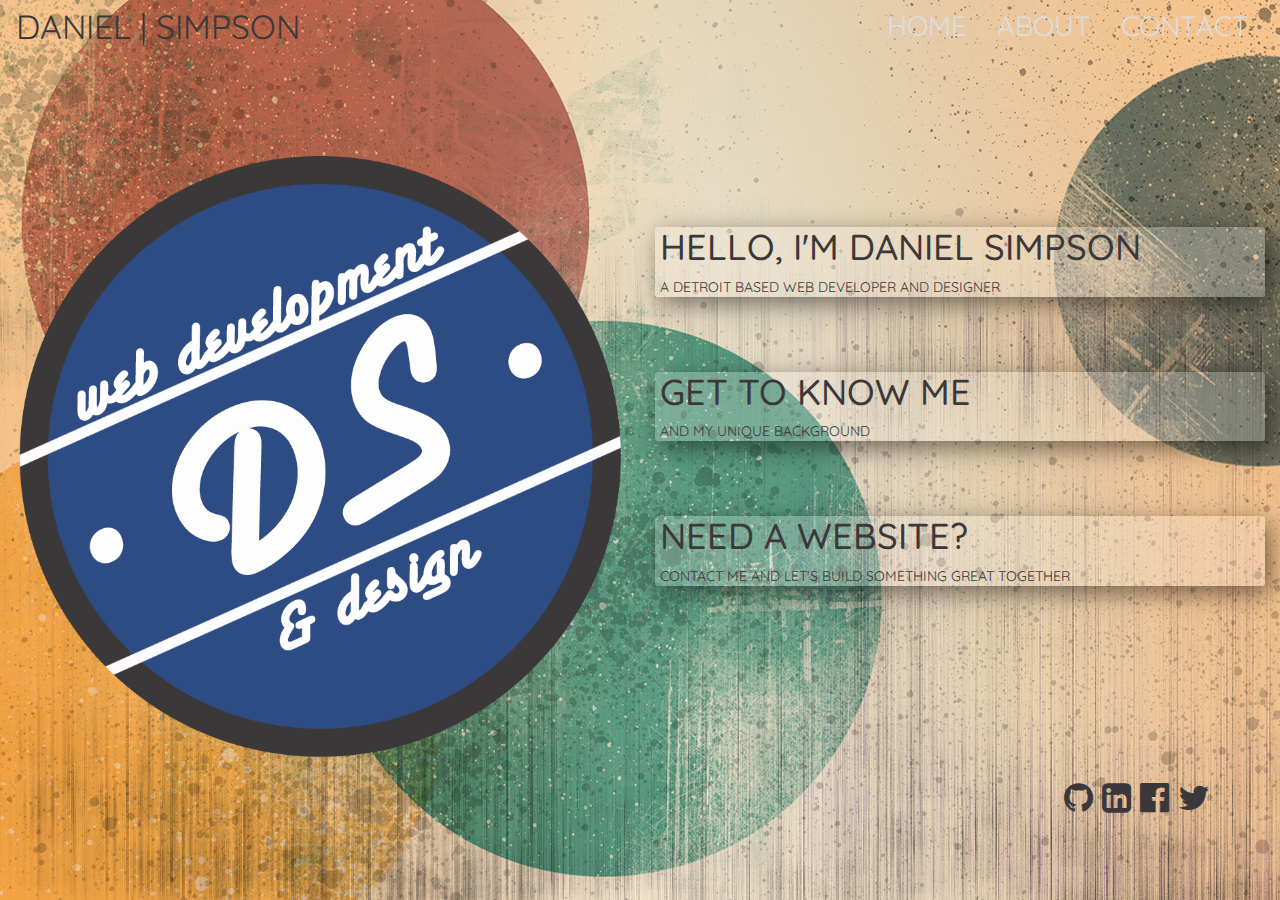
<file: index.html>
<!DOCTYPE html>
<html>
  <head>
    <meta charset="utf-8">
    <meta name="viewport" content="width=device-width, initial-scale=1">
    <meta name="author" content="Daniel Simpson">
    <meta name="keywords" content="Web Developer, Web Development, Web Design, Web Designer, HTML, CSS, SASS, JavaScript, jQuery, Foundation, Bootstrap Node.js, Express, Photoshop">
    <meta name="description" content="Front End Web Developer and Web Designer">
    <title>Danny Simpson</title>

    <link rel="stylesheet"  type="text/css" href="bootstrap/css/bootstrap.min.css">
    <link href="https://fonts.googleapis.com/css?family=Lato" rel="stylesheet">
    <link href="https://fonts.googleapis.com/css?family=Quicksand:300,400,500,700" rel="stylesheet">
    <link rel="stylesheet" href="fa/css/font-awesome.min.css">
    <link rel="stylesheet" type="text/css" href="styles/app.css">
  </head>
  <body>
    <nav class="navbar navbar-default">
      <div class="container-fluid">
        <!-- Brand and toggle get grouped for better mobile display -->
        <div class="navbar-header">
          <button type="button" class="navbar-toggle collapsed" data-toggle="collapse" data-target="#bs-example-navbar-collapse-1" aria-expanded="false">
            <span class="sr-only">Toggle navigation</span>
            <span class="icon-bar"></span>
            <span class="icon-bar"></span>
            <span class="icon-bar"></span>
          </button>
          <a class="navbar-brand" href="home.html">Daniel | Simpson</a>
        </div>

        <!-- Collect the nav links, forms, and other content for toggling -->
        <div class="collapse navbar-collapse" id="bs-example-navbar-collapse-1">
          <ul class="nav navbar-nav navbar-right">
            <li><a id="navLink1" href="home.html">home</a></li>
            <li><a id="navLink2" href="about.html">about</a></li>
            <li><a id="navLink3" href="contact.html">contact</a></li>
          </ul>
        </div><!-- /.navbar-collapse -->
      </div><!-- /.container-fluid -->
    </nav>

    <main class="container-fluid" role="main">
      <div class="row">
        <div class="col-md-6 col-lg-6">
          <div class="thumbnail">
            <img class="img-responsive" src="images/DS-circle-logo.png" alt="circleLogo">
          </div>
        </div>
        <div class="col-md-6 col-lg-6">
          <div class="intro">
            <a id="mainLink1" href="home.html">
              <h1>Hello, I'm Daniel Simpson</h1>
              <p>a detroit based web developer and designer</p>
            </a>
          </div>
          <div class="intro">
            <a id="mainLink2" href="about.html">
              <h1>get to know me</h1>
              <p>and my unique background</p>
            </a>
          </div>
          <div class="intro">
            <a id="mainLink3" href="contact.html">
              <h1>Need a website?</h1>
              <p>contact me and let's build something great together</p>
            </a>
          </div>
        </div>
      </div>
    </main>
    <footer class="container footer">
      <div class="row text-right">
        <div class="col-lg-12">
          <div class="icons">
            <a href="https://github.com/DanielSimpson2814"><i class="fa fa-github" aria-hidden="true"></i></a>
            <a href="https://www.linkedin.com/in/daniel-simpson-489268105/"><i class="fa fa-linkedin-square" aria-hidden="true"></i></a>
            <a href="https://www.facebook.com/danny.simpson2"><i class="fa fa-facebook-official" aria-hidden="true"></i></a>
            <a href="https://twitter.com/Simpson_Danny"><i class="fa fa-twitter" aria-hidden="true"></i></a>
          </div>
        </div>
      </div>
    </footer>


    <script type="text/javascript" src="bootstrap/js/jquery.min.js"></script>
    <script type="text/javascript" src="bootstrap/js/bootstrap.min.js"></script>
    <script type="text/javascript" src="js/app.js"></script>
  </body>
</html>
</file>
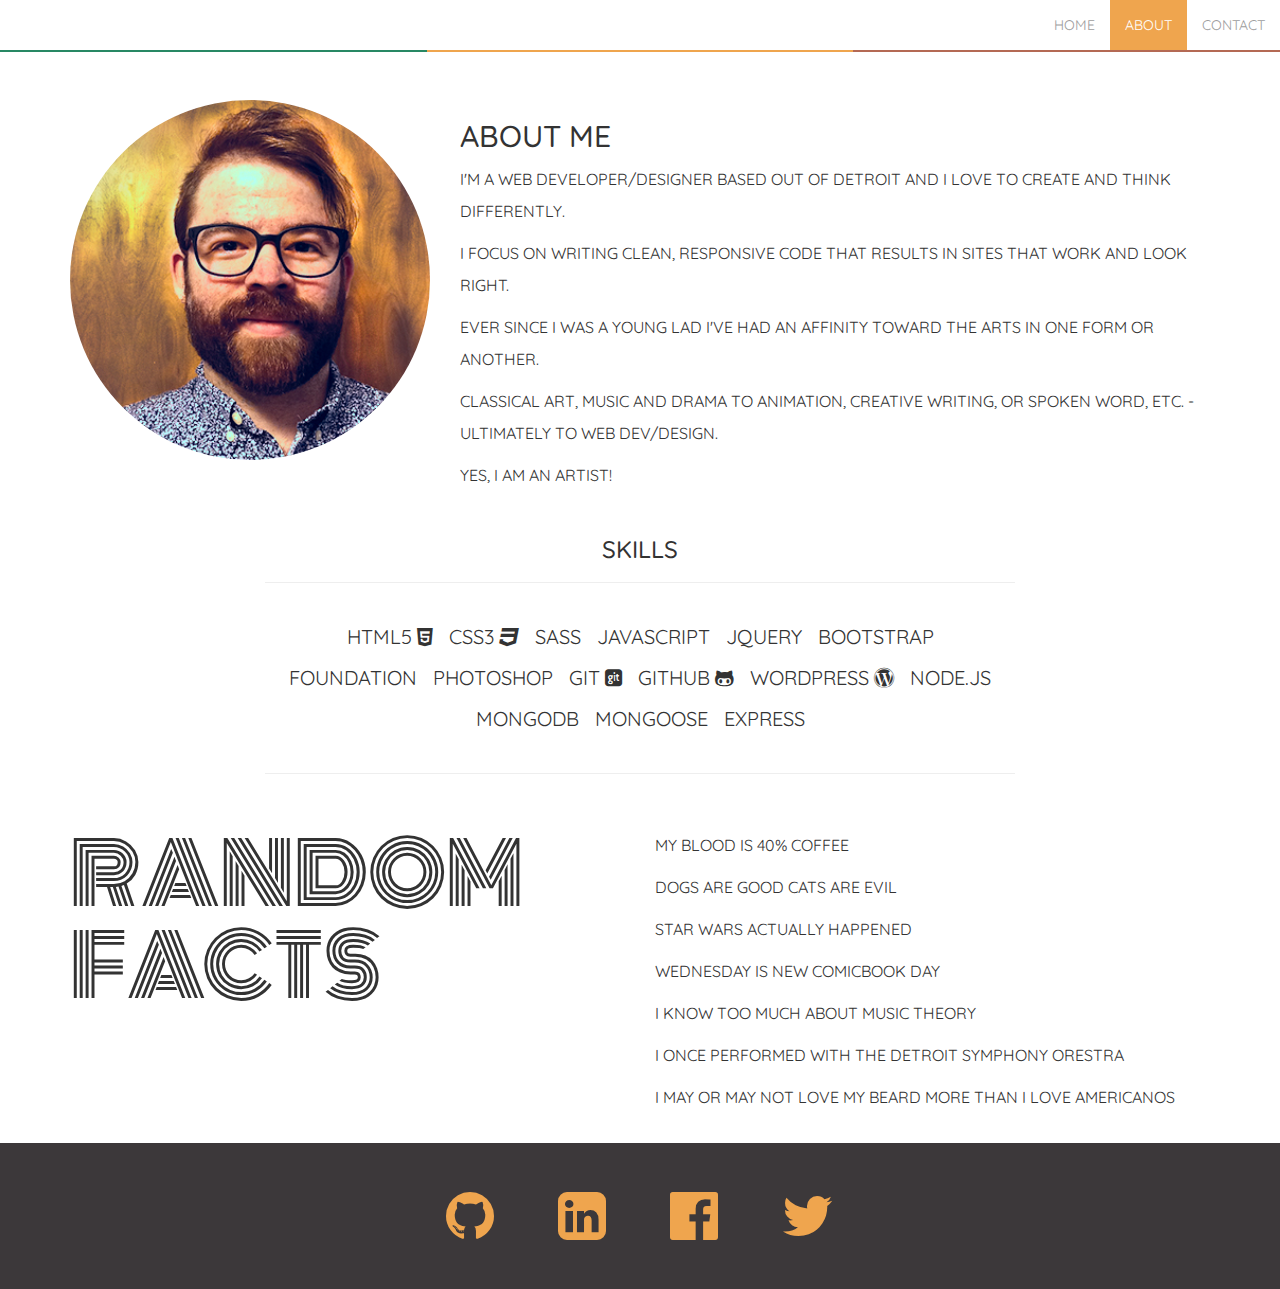
<file: about.html>
<!DOCTYPE html>
<html>
  <head>
    <meta charset="utf-8">
    <meta name="viewport" content="width=device-width, initial-scale=1">
    <meta name="author" content="Daniel Simpson">
    <meta name="keywords" content="Web Developer, Web Development, Web Design, Web Designer, HTML, CSS, SASS, JavaScript, jQuery, Foundation, Bootstrap Node.js, Express, Photoshop">
    <meta name="description" content="Front End Web Developer and Web Designer">
    <title>Danny Simpson</title>

    <link rel="stylesheet"  type="text/css" href="bootstrap/css/bootstrap.min.css">
    <link href="https://fonts.googleapis.com/css?family=Quicksand:300,400,500,700" rel="stylesheet">
    <link href="https://fonts.googleapis.com/css?family=Monoton" rel="stylesheet">
    <link rel="stylesheet" href="fa/css/font-awesome.min.css">
    <link rel="stylesheet" type="text/css" href="styles/about.css">
  </head>
  <body>
    <nav class="navbar navbar-inverse navbar-fixed-top">
      <div class="container-fluid">
        <!-- Brand and toggle get grouped for better mobile display -->
        <div class="navbar-header">
          <button type="button" class="navbar-toggle collapsed" data-toggle="collapse" data-target="#bs-example-navbar-collapse-1" aria-expanded="false">
            <span class="sr-only">Toggle navigation</span>
            <span class="icon-bar"></span>
            <span class="icon-bar"></span>
            <span class="icon-bar"></span>
          </button>
          <a class="navbar-brand" href="home.html">Daniel | <span>Simpson</span></a>
        </div>

        <!-- Collect the nav links, forms, and other content for toggling -->
        <div class="collapse navbar-collapse" id="bs-example-navbar-collapse-1">
          <ul class="nav navbar-nav navbar-right">
            <li><a id="navLink1" href="home.html">home </a></li>
            <li class="active"><a id="navLink2" href="about.html">about <span class="sr-only">(current)</span></a></li>
            <li><a id="navLink3" href="contact.html">contact</a></li>
          </ul>
        </div><!-- /.navbar-collapse -->

        <div class="row color-row">
          <div class="col-xs-4 col-sm-4 col-md-4 col-lg-4 green"></div>
          <div class="col-xs-4 col-sm-4 col-md-4 col-lg-4 yellow"></div>
          <div class="col-xs-4 col-sm-4 col-md-4 col-lg-4 red"></div>
        </div>

      </div><!-- /.container-fluid -->
    </nav>

    <main>
      <div class="container">
        <div class="row">
          <div id="about-wrap">
            <div class="col-xs-8 col-xs-offset-2 col-sm-4 col-sm-offset-0 col-md-4 big">
              <div class="self-pic">
                <img class="img-responsive" src="/images/about-pic.jpg" alt="">
              </div>
            </div>
            <div class="col-xs-12 col-sm-8 col-md-8 big">
              <div class="about">
                <h2>about me</h2>

                <p>I'm a web developer/designer based out of detroit and I love to create and think differently.
                </p>

                <p>I focus on writing clean, responsive code that results in sites that work and look right.
                </p>

                <p>Ever since I was a young lad I've had an affinity toward the arts in one form or another.
                </p>

                <p>classical art, music and drama to animation, creative writing, or spoken word, etc. - ultimately to web dev/design.</p>

                <p>yes, I am an artist!</p>

              </div>
            </div>
          </div>
        </div>
      </div>
      <div class="container">
        <div class="row text-center">
          <div id="skills" class="col-md-8 col-md-offset-2 big">
            <h3>skills</h3>
            <hr>
            <div id="tools">
              <p>html5 <i class="fa fa-html5" aria-hidden="true"></i></p>
              <p>css3 <i class="fa fa-css3" aria-hidden="true"></i></p>
              <p>sass</p>
              <p>javascript</p>
              <p>jQuery</p>
              <p>bootstrap</p>
              <p>foundation</p>
              <p>photoshop</p>
              <p>git <i class="fa fa-git-square" aria-hidden="true"></i></p>
              <p>github <i class="fa fa-github-alt" aria-hidden="true"></i></p>
              <p>wordpress <i class="fa fa-wordpress" aria-hidden="true"></i></p>
              <p>node.js</p>
              <p>mongodb</p>
              <p>mongoose</p>
              <p>express</p>
            </div>
            <hr>
          </div>
        </div>
        <div id="random" class="row">
          <div class="col-sm-4 col-md-4 big">
            <div id="random-title" class="hidden-lg">
              <h1>RAN<br>DOM<br>FACTS</h1>
            </div>
            <div id="random-title" class="vissible-lg">
              <h1>RANDOM FACTS</h1>
            </div>
          </div>
          <div class="col-sm-6 col-sm-offset-2 col-md-6 col-md-offset-2 big">
            <div id="random-body">
              <p>my blood is 40% coffee</p>
              <p>dogs are good cats are evil</p>
              <p>star wars actually happened</p>
              <p>wednesday is new comicbook day</p>
              <p>i know too much about music theory</p>
              <p>I once performed with the Detroit Symphony Orestra</p>
              <p>I may or may not love my beard more than I love americanos</p>
            </div>
          </div>
        </div>
      </div>
    </main>

    <footer>
      <div class="container-fluid">
        <div class="row text-center">
          <div class="col-lg-12">
            <div class="icons">
              <a href="https://github.com/DanielSimpson2814"><i class="fa fa-github" aria-hidden="true"></i></a>
              <a href="https://www.linkedin.com/in/daniel-simpson-489268105/"><i class="fa fa-linkedin-square" aria-hidden="true"></i></a>
              <a href="https://www.facebook.com/danny.simpson2"><i class="fa fa-facebook-official" aria-hidden="true"></i></a>
              <a href="https://twitter.com/Simpson_Danny"><i class="fa fa-twitter" aria-hidden="true"></i></a>
            </div>
          </div>
        </div>
      </div>
    </footer>

    <script type="text/javascript" src="bootstrap/js/jquery.min.js"></script>
    <script type="text/javascript" src="bootstrap/js/bootstrap.min.js"></script>
    <script type="text/javascript" src="js/app.js"></script>
  </body>
</html>
</file>
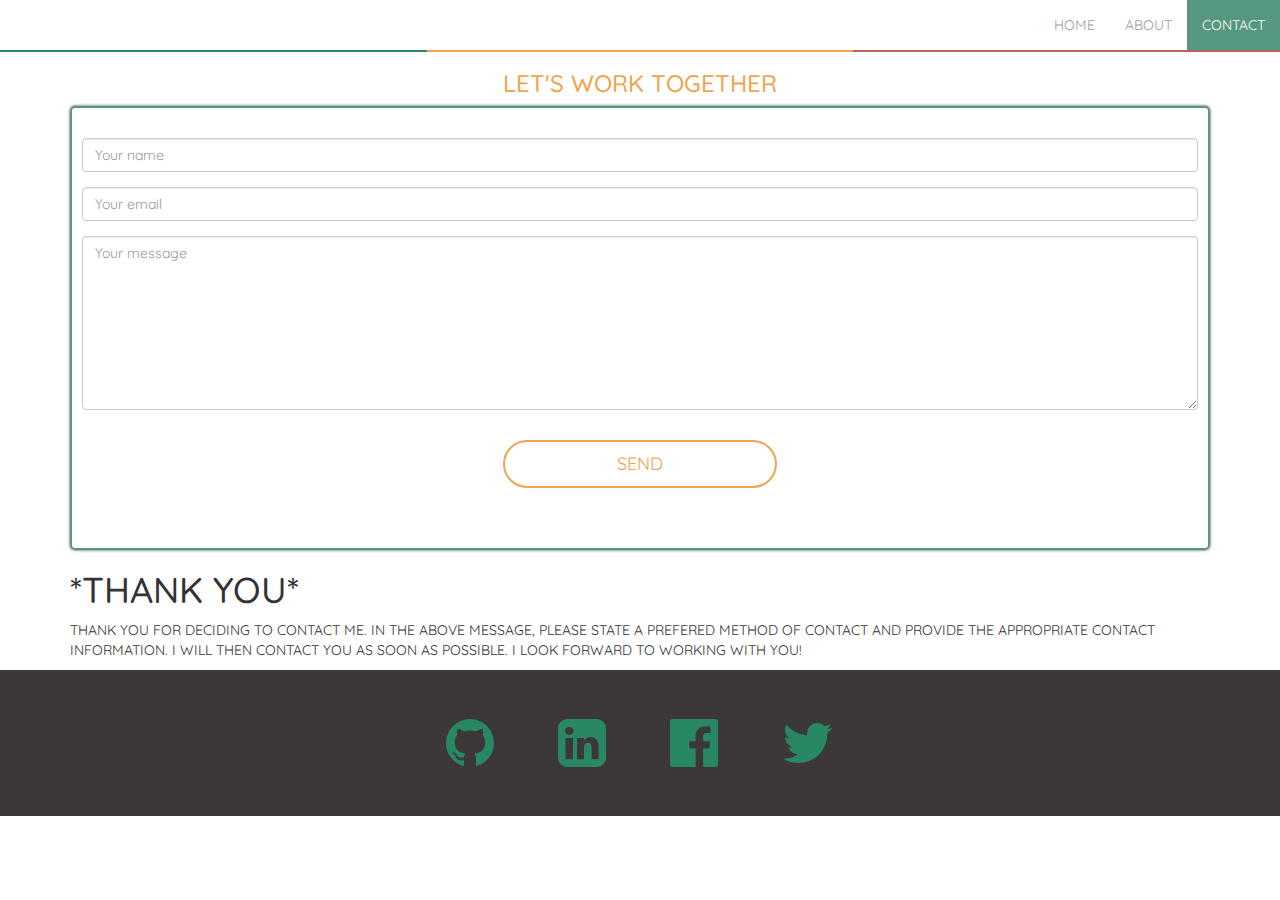
<file: contact.html>
<!DOCTYPE html>
<html>
  <head>
    <meta charset="utf-8">
    <meta name="viewport" content="width=device-width, initial-scale=1">
    <meta name="author" content="Daniel Simpson">
    <meta name="keywords" content="Web Developer, Web Development, Web Design, Web Designer, HTML, CSS, SASS, JavaScript, jQuery, Foundation, Bootstrap Node.js, Express, Photoshop">
    <meta name="description" content="Front End Web Developer and Web Designer">
    <title>Danny Simpson</title>

    <link rel="stylesheet"  type="text/css" href="bootstrap/css/bootstrap.min.css">
    <link href="https://fonts.googleapis.com/css?family=Lato" rel="stylesheet">
    <link href="https://fonts.googleapis.com/css?family=Quicksand:300,400,500,700" rel="stylesheet">
    <link href="https://fonts.googleapis.com/css?family=Anton|Lobster" rel="stylesheet">
    <link rel="stylesheet" href="fa/css/font-awesome.min.css">
    <link rel="stylesheet" href="bootstrap/css/bootstrapValidator.min.css">
    <link rel="stylesheet" type="text/css" href="styles/contact.css">
  </head>
  <body>
    <nav class="navbar navbar-inverse navbar-fixed-top">
      <div class="container-fluid">
        <!-- Brand and toggle get grouped for better mobile display -->
        <div class="navbar-header">
          <button type="button" class="navbar-toggle collapsed" data-toggle="collapse" data-target="#bs-example-navbar-collapse-1" aria-expanded="false">
            <span class="sr-only">Toggle navigation</span>
            <span class="icon-bar"></span>
            <span class="icon-bar"></span>
            <span class="icon-bar"></span>
          </button>
          <a class="navbar-brand" href="home.html">Daniel | <span>Simpson</span></a>
        </div>

        <!-- Collect the nav links, forms, and other content for toggling -->
        <div class="collapse navbar-collapse" id="bs-example-navbar-collapse-1">
          <ul class="nav navbar-nav navbar-right">
            <li><a id="navLink1" href="home.html">home </a></li>
            <li><a id="navLink2" href="about.html">about </a></li>
            <li class="active"><a id="navLink3" href="contact.html">contact <span class="sr-only">(current)</span></a></li>
          </ul>
        </div><!-- /.navbar-collapse -->

        <div class="row color-row">
          <div class="col-xs-4 col-sm-4 col-md-4 col-lg-4 green"></div>
          <div class="col-xs-4 col-sm-4 col-md-4 col-lg-4 yellow"></div>
          <div class="col-xs-4 col-sm-4 col-md-4 col-lg-4 red"></div>
        </div>

      </div><!-- /.container-fluid -->
    </nav>

    <main>
      <div class="container">
        <div class="row text-center">
          <h3>Let's work together</h3>
        </div>
      </div>
      <div class="container">

        <div class="row">

          <div class="col-md-8 col-md-offset-2 col-lg-12 col-lg-offset-0">
            <form method="POST" action="http://formspree.io/danielsimpson2814@gmail.com">
              <div class="form-group">
                <input class="form-control" type="text" name="name" placeholder="Your name">
              </div>
              <div class="form-group">
                <input class="form-control" type="email" name="email" placeholder="Your email">
              </div>
              <div class="form-group">
                <textarea class="form-control" name="message" rows="8" cols="40" placeholder="Your message"></textarea>
              </div>
              <div class="form-group">
                <button class="btn btn-default btn-lg" type="submit">Send</button>
              </div>
            </form>
            <!-- <form id="contact-form" method="POST" action="https://formspree.io/danielsimpson2814@gmail.com"
            role="form">

              <div class="form-group">
                <label class="control-label" for="form_name">name *</label>
                <input id="form_name" type="text" name="name"  class="form-control" placeholder="name" required="required" data-error="Name is required.">
                <div class="help-block with-errors"></div>
              </div>

              <div class="form-group">
                <label class="control-label" for="form_email">email *</label>
                <input id="form_email" type="email" name="_replyto" class="form-control" placeholder="email" required="required" data-error="Valid email is required.">
                <div class="help-block with-errors"></div>
              </div>

              <div class="form-group">
                <label class="control-label" for="form_message">message *</label>
                <textarea id="form_message" class="form-control" name="message" rows="8" cols="40"></textarea>
              </div>

              <div class="form-group">
                <input class="btn btn-default btn-lg" type="submit" value="Send">
              </div>

              <div class="row">
                <div class="col-md-12">
                  <p class="text-muted"><strong>*</strong>All fields required</p>
                </div>
              </div>

            </form> -->
            <!-- <div id="confirmation" class="alert alert-success hidden" style="margin-bottom: 100vh;">
              <span class="glyphicon glyphicon-star"> Thank you for your message! I'll be in touch as soon as possible.</span>
            </div> -->
          </div>
        </div>
      </div>
      <div class="container">
        <div class="row">
          <div class="col-md-12 thankyou">
            <h1>*Thank You*</h1>
            <p>Thank you for deciding to contact me. In the above message, please state a prefered method of contact and provide the appropriate contact information. I will then contact you as soon as possible. I look forward to working with you!</p>
          </div>
        </div>
      </div>

    </main>

    <footer>
      <div class="container-fluid">
        <div class="row text-center">
          <div class="col-lg-12">
            <div class="icons">
              <a href="https://github.com/DanielSimpson2814"><i class="fa fa-github" aria-hidden="true"></i></a>
              <a href="https://www.linkedin.com/in/daniel-simpson-489268105/"><i class="fa fa-linkedin-square" aria-hidden="true"></i></a>
              <a href="https://www.facebook.com/danny.simpson2"><i class="fa fa-facebook-official" aria-hidden="true"></i></a>
              <a href="https://twitter.com/Simpson_Danny"><i class="fa fa-twitter" aria-hidden="true"></i></a>
            </div>
          </div>
        </div>
      </div>
    </footer>

    <script type="text/javascript" src="bootstrap/js/jquery.min.js"></script>
    <script type="text/javascript" src="bootstrap/js/bootstrap.min.js"></script>
    <script type="text/javascript" src="bootstrap/js/bootstrapValidator.min.js"></script>
    <script type="text/javascript" src="js/app.js"></script>
  </body>
</html>
</file>
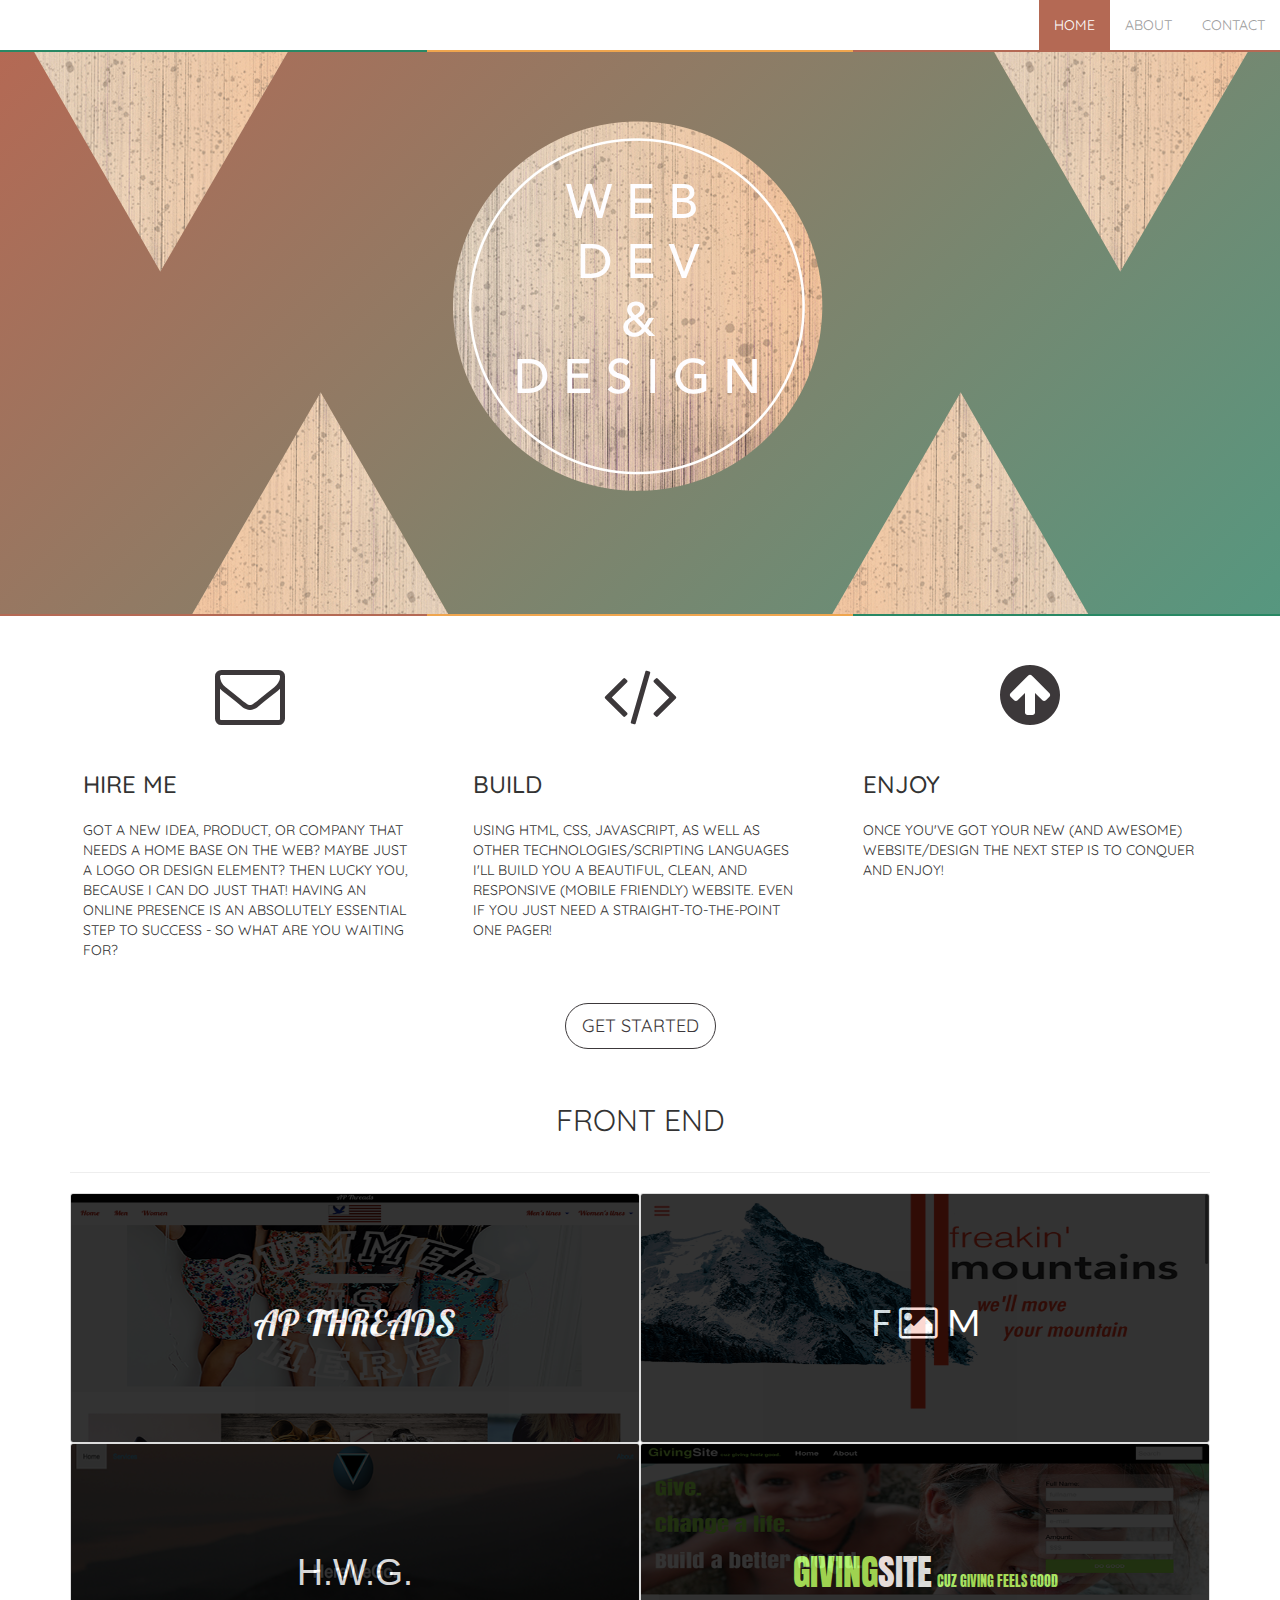
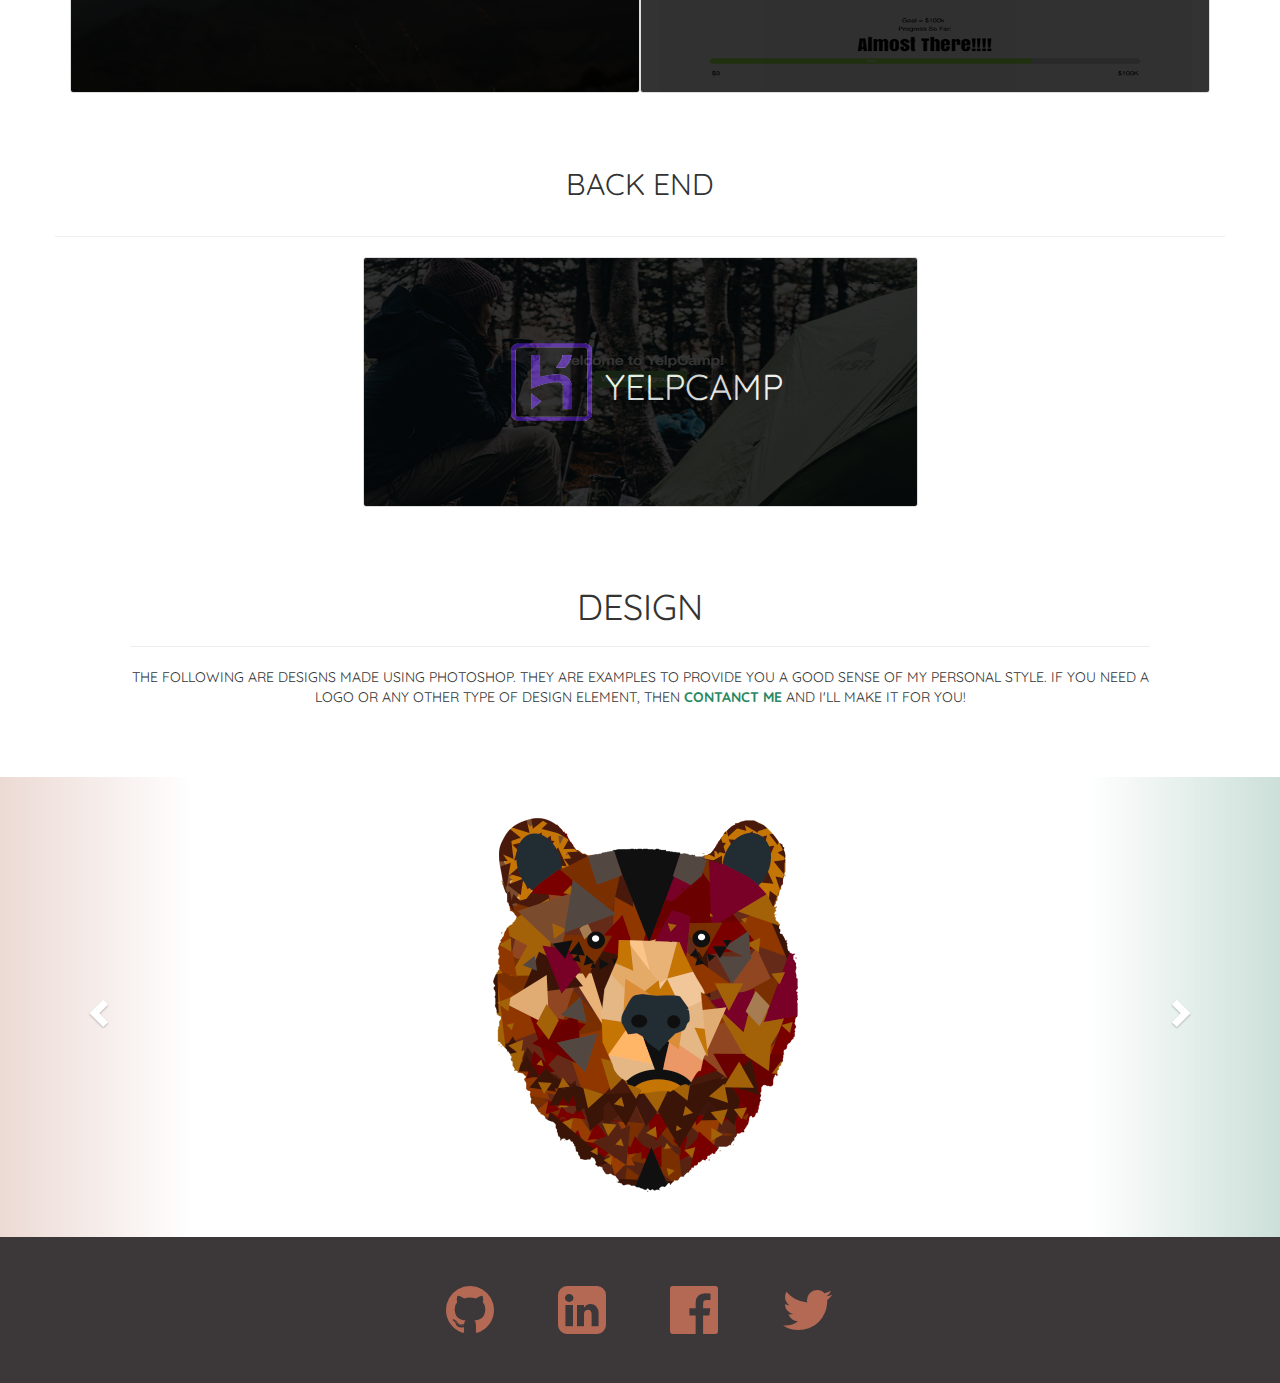
<file: home.html>
<!DOCTYPE html>
<html>
  <head>
    <meta charset="utf-8">
    <meta name="viewport" content="width=device-width, initial-scale=1">
    <meta name="author" content="Daniel Simpson">
    <meta name="keywords" content="Web Developer, Web Development, Web Design, Web Designer, HTML, CSS, SASS, JavaScript, jQuery, Foundation, Bootstrap Node.js, Express, Photoshop">
    <meta name="description" content="Front End Web Developer and Web Designer">
    <title>Danny Simpson</title>

    <link rel="stylesheet"  type="text/css" href="bootstrap/css/bootstrap.min.css">
    <link href="https://fonts.googleapis.com/css?family=Lato" rel="stylesheet">
    <link href="https://fonts.googleapis.com/css?family=Quicksand:300,400,500,700" rel="stylesheet">
    <link href="https://fonts.googleapis.com/css?family=Anton|Lobster" rel="stylesheet">
    <link rel="stylesheet" href="fa/css/font-awesome.min.css">
    <link rel="stylesheet" type="text/css" href="styles/home.css">
  </head>
  <body>
    <nav class="navbar navbar-inverse navbar-fixed-top">
      <div class="container-fluid">
        <!-- Brand and toggle get grouped for better mobile display -->
        <div class="navbar-header">
          <button type="button" class="navbar-toggle collapsed" data-toggle="collapse" data-target="#bs-example-navbar-collapse-1" aria-expanded="false">
            <span class="sr-only">Toggle navigation</span>
            <span class="icon-bar"></span>
            <span class="icon-bar"></span>
            <span class="icon-bar"></span>
          </button>
          <a class="navbar-brand" href="home.html">Daniel | <span>Simpson</span></a>
        </div>

        <!-- Collect the nav links, forms, and other content for toggling -->
        <div class="collapse navbar-collapse" id="bs-example-navbar-collapse-1">
          <ul class="nav navbar-nav navbar-right">
            <li class="active"><a id="navLink1" href="home.html">home <span class="sr-only">(current)</span></a></li>
            <li><a id="navLink2" href="about.html">about</a></li>
            <li><a id="navLink3" href="contact.html">contact</a></li>
          </ul>
        </div><!-- /.navbar-collapse -->

        <div class="row color-row">
          <div class="col-xs-4 col-sm-4 col-md-4 col-lg-4 green"></div>
          <div class="col-xs-4 col-sm-4 col-md-4 col-lg-4 yellow"></div>
          <div class="col-xs-4 col-sm-4 col-md-4 col-lg-4 red"></div>
        </div>

      </div><!-- /.container-fluid -->
    </nav>
  <!-- NAVIGATION END -->
  <!-- BANNER CONTENT -->


    <header class="container-fluid text-center">

      <div class="row">
        <div class="col-sm-3 col-md-3 col-lg-3 hidden-xs">
          <img class="img-responsive" src="/images/SeeingSpots_inverted-triangle.png" alt="inv-triangle">
        </div>
        <div class="col-sm-6 col-md-6 col-lg-6">
          <img id="ban-circle" class="img-responsive" src="/images/SeeingSpots_header-circle.png" alt="circle">
        </div>
        <div class="col-sm-3 col-md-3 col-lg-3 hidden-xs">
          <img class="img-responsive" src="/images/SeeingSpots_inverted-triangle.png" alt="inv-triangle">
        </div>
      </div>
      <div class="row">
        <div class="col-sm-6 col-md-6 col-lg-6 hidden-xs">
          <img class="triangle-bottom img-responsive" src="/images/SeeingSpots_triangle.png" alt="triangle">
        </div>
        <div class="col-sm-6 col-md-6 col-lg-6 hidden-xs">
          <img class="triangle-bottom img-responsive" src="/images/SeeingSpots_triangle.png" alt="triangle">
        </div>
      </div>
    </header>
    <div class="container-fluid">
      <div class="row color-row">
        <div class="col-xs-4 col-sm-4 col-md-4 col-lg-4 red"></div>
        <div class="col-xs-4 col-sm-4 col-md-4 col-lg-4 yellow"></div>
        <div class="col-xs-4 col-sm-4 col-md-4 col-lg-4 green"></div>
      </div>
    </div>
    <!-- BANNER CONTENT END -->

    <!-- MAIN CONTENT -->
    <main class="container">
      <div class="row">
        <div class="col-sm-4 col-md-4">
          <div class="thumbnail text-center">
            <i class="fa fa-envelope-o" aria-hidden="true"></i>
            <div class="caption text-left">
              <h3>HIRE ME</h3>
              <p>Got a new idea, product, or company that needs a home base on the web? Maybe just a logo or design element? Then lucky you, because I can do just that! having an online presence is an absolutely essential step to success - so what are you waiting for?</p>
            </div>
          </div>
        </div>
        <div class="col-sm-4 col-md-4">
          <div class="thumbnail text-center">
            <i class="fa fa-code" aria-hidden="true"></i>
            <div class="caption text-left">
              <h3>BUILD</h3>
              <p>Using HTML, CSS, javascript, as well as other technologies/scripting languages I'll build you a beautiful, clean, and responsive (mobile friendly) website. Even if you just need a straight-to-the-point one pager!</p>
            </div>
          </div>
        </div>
        <div class="col-sm-4 col-md-4">
          <div class="thumbnail text-center">
            <i class="fa fa-arrow-circle-up" aria-hidden="true"></i>
            <div class="caption text-left">
              <h3>ENJOY</h3>
              <p>Once you've got your new (and awesome) website/design the next step is to conquer and enjoy!</p>
            </div>
          </div>
        </div>
      </div>
      <div class="row text-center">
        <a class="btn btn-default btn-lg get-started" href="contact.html" role="button">get started</a>
      </div>
      <div class="text-center">
        <h2>Front End</h2>
      </div>

      <hr>
      <div class="row site-gallery">
        <div class="col-md-6 big">
          <a href="http://www.apthreads.xyz">
            <figure class="thumbnail thumb-1">
              <img src="/images/APThreads Screen Shot 2016-re.png" alt="">
              <figcaption class="caption">
                <h1>ap threads</h1>
              </figcaption>
            </figure>
          </a>
        </div>
        <div class="col-md-6 big">
          <a href="http://www.freakinmountains.xyz">
            <figure class="thumbnail thumb-2">
              <img src="/images/freakinmountains-screenshot.png" alt="">
              <figcaption class="caption">
                <h1>f <i class="fa fa-picture-o" aria-hidden="true"></i> m</h1>
              </figcaption>
            </figure>
          </a>
        </div>
      </div>
      <div class="row site-gallery">
        <div class="col-md-6 big">
          <a href="http://www.hwego.xyz">
            <figure class="thumbnail thumb-3">
              <img src="/images/HereWeGoScreenShot2017-re.png" alt="">
              <figcaption class="caption">
                <h1>h.w.g.</h1>
              </figcaption>
            </figure>
          </a>
        </div>
        <div class="col-md-6 big">
          <a href="http://www.givingsite.xyz">
            <figure class="thumbnail thumb-4">
              <img src="/images/GivingSite Screen Shot 2016-re.png" alt="">
              <figcaption class="caption">
                <h1>Giving<span>Site</span></h1>
                <p>cuz giving feels good</p>
              </figcaption>
            </figure>
          </a>
        </div>
      </div>
      <div class="row">
        <div class="text-center back-end">
          <h2>Back End</h2>
        </div>
        <hr>
        <div class="col-md-6 col-md-offset-3 big">
          <a href="https://secure-ridge-57323.herokuapp.com/">
            <figure class="thumbnail thumb-5">
              <img class="yelpscreen" src="/images/YelpCamp.png" alt="yelpcamp">
              <figcaption class="caption">
                <img class="herokulogo" src="/images/heroku.png" alt="">
                <h1>YelpCamp</h1>
              </figcaption>
            </figure>
          </a>
        </div>
      </div>
    </main>


    <section>
      <div class="container">
        <div class="row text-center design-blurb">
          <h1>design</h1>
          <hr>
          <p>The following are designs made using photoshop. They are examples to provide you a good sense of my personal style. If you need a logo or any other type of design element, then <strong><a href="contact.html">contanct me</a></strong> and I'll make it for you!</p>
        </div>
      </div>
      <div id="carousel-example-generic" class="carousel slide" data-ride="carousel">
        <!-- Indicators -->
        <ol class="carousel-indicators">
          <li data-target="#carousel-example-generic" data-slide-to="0" class="active"></li>
          <li data-target="#carousel-example-generic" data-slide-to="1"></li>
          <li data-target="#carousel-example-generic" data-slide-to="2"></li>
        </ol>

        <!-- Wrapper for slides -->
        <div class="carousel-inner" role="listbox">
          <div id="item1" class="item active">
            <img src="/images/bear-head-slide.png" alt="bear-head">
          </div>
          <div id="item2" class="item">
            <img src="/images/glory-clothing-slide.png" alt="glory">
          </div>
          <div id="item3" class="item">
            <img src="/images/DS-circle-logo-slide.png" alt="circle-logo">
          </div>
          <div id="item4" class="item">
            <img src="/images/UYC-logo-slide.png" alt="uyc-logo">
          </div>
          <div id="item5" class="item">
            <img src="/images/bikini-forest-slide.png" alt="bikini-DE">
          </div>
          <div id="item6" class="item">
            <img src="/images/spillz-logo-slide.png" alt="spillz-logo">
          </div>
        </div>

        <!-- Controls -->
        <a class="left carousel-control" href="#carousel-example-generic" role="button" data-slide="prev">
          <span class="glyphicon glyphicon-chevron-left" aria-hidden="true"></span>
          <span class="sr-only">Previous</span>
        </a>
        <a class="right carousel-control" href="#carousel-example-generic" role="button" data-slide="next">
          <span class="glyphicon glyphicon-chevron-right" aria-hidden="true"></span>
          <span class="sr-only">Next</span>
        </a>
      </div>
    </section>

    <footer>
      <div class="container-fluid">
        <div class="row text-center">
          <div class="col-lg-12">
            <div class="icons">
              <a href="https://github.com/DanielSimpson2814"><i class="fa fa-github" aria-hidden="true"></i></a>
              <a href="https://www.linkedin.com/in/daniel-simpson-489268105/"><i class="fa fa-linkedin-square" aria-hidden="true"></i></a>
              <a href="https://www.facebook.com/danny.simpson2"><i class="fa fa-facebook-official" aria-hidden="true"></i></a>
              <a href="https://twitter.com/Simpson_Danny"><i class="fa fa-twitter" aria-hidden="true"></i></a>
            </div>
          </div>
        </div>
      </div>
    </footer>

    <script type="text/javascript" src="bootstrap/js/jquery.min.js"></script>
    <script type="text/javascript" src="bootstrap/js/bootstrap.min.js"></script>
    <script type="text/javascript" src="js/app.js"></script>
  </body>
</html>
</file>
<file: styles/app.css>
/*font-family: 'Kanit', sans-serif;
font-family: 'Quicksand', sans-serif;
font-family: 'Lato', sans-serif;*/
body{
  /*background: url("http://blog.hostbaby.com/wp-content/uploads/2014/03/SeeingSpots_1400x900.jpg");*/
  background: url("/images/SeeingSpots_1400x900.jpg");
  background-size: cover;
  background-repeat: no-repeat;
  text-transform: uppercase;
  font-family: 'Quicksand', sans-serif;
  font-weight: 400;
  height: 100vh;
}

.navbar-brand{
  font-size: 1.2em;
  color: #3c383a;
}
.navbar-default .navbar-brand{
  color: #3c383a;
}
.navbar-default .navbar-brand:hover{
  color: #ddd;
}

.navbar.navbar-default{
  background: transparent;
  border-color: transparent;
  font-size: 2em;
}

.navbar-default .navbar-toggle{
  border-color: transparent;
}
.navbar-default .navbar-toggle:hover{
  background: #3c383a;
}

button.navbar-toggle.collapsed span.icon-bar{
  background-color: #ddd;
  padding: 2px;
}

button.navbar-toggle.collapsed span.icon-bar:active{
  padding: 2px;
}

#navLink1:hover{
  color: #b46954;
}
#navLink2:hover{
  color: #efa54e;
}
#navLink3:hover{
  color: #56977f;
}

.navbar-default .navbar-nav>li>a{
  /*color: #d4d3d3;*/
  color: #ddd;
}

.navbar-default .navbar-nav>.active>a, .navbar-default .navbar-nav>.active>a:focus, .navbar-default .navbar-nav>.active>a:hover{
  background-color: transparent;
}

/*----------------------------*/
/*------ MAIN CONTENT -----*/
/*--------------------------*/

main{
  margin-top: 100px;
  color: #3c383a;
}

main .intro a{
  color: #3c383a;
}

#mainLink1:hover{
  color: #b46954;
  text-shadow: 1px 1px rgba(0,0,0,0.5);
  text-decoration: none;
}
#mainLink2:hover{
  color: #efa54e;
  text-shadow: 1px 1px rgba(0,0,0,0.5);
  text-decoration: none;
}
#mainLink3:hover{
  color: #288864;
  text-shadow: 1px 0px rgba(0,0,0,0.5);
  text-decoration: none;
}

main .thumbnail{
  background: rgba(0,0,0,0);
  border: none;
}

main .intro{
  background: rgba(255,255,255, 0.2);
  border-radius: 3px;
  box-shadow: 5px 7px 25px 0px rgba(0,0,0,.5);
  margin-top: 75px;
  transition: all 200ms ease-in-out;

}

main .intro:hover{
  position: relative;
  background: rgba(255,255,255, 0.2);
  border-radius: 3px;
  box-shadow: 5px 17px 55px 5px rgba(0,0,0,.5);
  transform: scale(1.05);
  transition: all 200ms ease-in-out;
}

main .intro h1, p{
  padding-left: 5px;
}

/*----------------------------*/
/*------ FOOTER -----*/
/*--------------------------*/

footer.footer .icons i.fa{
  font-size: 34px;
  padding-left: 5px;
  color: #3c383a;
}

/*----------------------------*/
/*------ MEDIA QUERRIES -----*/
/*--------------------------*/
@media (min-width: 3000px){
  .navbar.navbar-default{
    font-size: 8rem;
    margin-top: 20px;
  }
  div.thumbnail img.img-responsive{
    width: 90%;
  }
  .intro:first-of-type{
    margin-top: 20%;
  }
  .intro h1{
    font-size: 10rem;
  }
  .intro p{
    font-size: 8rem;
  }
  footer.footer .icons i.fa{
    font-size: 8em;
    margin-left: 2rem;
  }
}






@media (max-width: 1199px) {
  main .intro{
    margin-top: 50px;
  }
}

@media (max-width: 991px){
  body{
    height: 100%;
  }
}

@media (min-width: 768px) and (max-width: 991px){

  .navbar-default .navbar-nav>li>a{
    color: #bfbebe;
  }

  #navLink1:hover{
    color: #744132;
  }
  #navLink2:hover{
    color: #efa54e;
  }
  #navLink3:hover{
    color: #56977f;
  }
}

/*--- iphone 5 to 6plus -------*/
@media (min-width: 320px) and (max-width: 414px){
  main {
    margin-top: 40px;
  }
}
</file>
<file: styles/about.css>
/*font-family: 'Quicksand', sans-serif;
font-family: 'Lato', sans-serif;*/

body{
  font-family: 'Quicksand', sans-serif;
  text-transform: uppercase;
  padding-top: 50px;
  padding-bottom: 20px;
  height: 100vh;
}
html{
  height: 100vh;
}
/*---------------------*/
/*------- NAVBAR -----*/
/*-------------------*/

nav.navbar-inverse{
  margin-bottom: 0;
  background-color: #fff;
  border: none;
}
.navbar-brand{
  font-weight: 700;
}
.navbar-default .navbar-nav>li>a{
  color: #9d9d9d;
}

.navbar-inverse .navbar-nav>.active>a#navLink2, .navbar-inverse .navbar-nav>.active>a#navLink2:focus, .navbar-inverse .navbar-nav>.active>a#navLink2:hover{
  background-color: #efa54e;
  color: #fff;
}

#navLink1:hover{
  color: #b46954;
}
#navLink2:hover{
  color: #efa54e;
}
#navLink3:hover{
  color: #56977f;
}

.color-row .red{
  background: #b46954;
  padding: 1.2px;
}
.color-row .yellow{
  background: #efa54e;
  padding: 1.2px;
}
.color-row .green{
  background: #288864;
  padding: 1.2px;
}

/*--- MOBILE BUTTON ---*/

.navbar-inverse .navbar-toggle{
  border-color: #fff;
  background-color: #9d9d9d;
}

/*-------------------------*/
/*----- MAIN CONTENT -----*/
/*-----------------------*/
main div#about-wrap{
  margin-top: 20px;
}

main .about{
  line-height: 2;

}

main .about p{
  font-size: 1.6rem;
}
main .self-pic img{
  border-radius: 50%;
  width: 100%;
}

#tools{
  padding: 1em;
}

#tools p{
  display: inline-block;
  font-size: 2rem;
  margin: 6px;
}

#random{
  margin-top: 2rem;
  margin-bottom: 2rem;
}

#random-title h1{
  font-family: 'Monoton', cursive;
  font-size: 6em;
  margin-top: 0;
}
#random-body p{
  line-height: 2;
  font-size: 1.6rem;
}
/*-------------------------*/
/*----- FOOTER -----------*/
/*-----------------------*/
footer{
  background-color: #3c383a;
  bottom: 0;
  padding: 15px;
}
footer .icons i{
  font-size: 4em;
  color: #efa54e;
  padding: 15px;
}
@keyframes pulse {
  from {
    transform: scale3d(1, 1, 1);
  }

  50% {
    transform: scale3d(1.05, 1.05, 1.05);
  }

  to {
    transform: scale3d(1, 1, 1);
  }
}

.pulse {
  animation-name: pulse;
  animation-duration: 800ms;
}

/*-------------------------*/
/*----- MEDIA QUERRIES ---*/
/*-----------------------*/

@media (min-width: 3000px){

  .navbar.navbar-inverse{
    font-size: 6rem;
  }
  .navbar-brand{
    font-size: 6rem;
    padding: 1em;
  }

  #navLink1{
    padding: 1em;
  }
  #navLink2{
    padding: 1em;
  }
  #navLink3{
    padding: 1em;
  }

  main .self-pic img{
    width: 100%;
    margin-top: 6em;
  }
  main .about{
    text-align: center;
    margin-top: 10em;
  }

  main .about h2{
    font-size: 6rem;
  }

  main .about p{
    font-size: 4rem;
  }

  main #skills{
    margin-top: 8em;

  }

  main #skills h3{
    font-size: 6rem;
  }

  main #skills #tools p{
    font-size: 4rem;
  }

  main div#random{
    text-align: center;
  }

  #random-body p{
    font-size: 4rem;
  }

  footer .icons i.fa{
    font-size: 8em;
    margin-left: 2rem;
  }
}


@media (min-width: 768px) {

  main div#about-wrap{
    margin-top: 50px;
  }

  #skills{
    margin-top: 15px;
    margin-bottom: 15px;
  }

  footer .icons i{
    padding: 30px;
  }
}
</file>
<file: styles/contact.css>
/*font-family: 'Quicksand', sans-serif;
font-family: 'Lato', sans-serif;*/

body{
  font-family: 'Quicksand', sans-serif;
  text-transform: uppercase;
  padding-top: 50px;
  height: 100vh;
}
html{
  height: 100vh;
}
/*---------------------*/
/*------- NAVBAR -----*/
/*-------------------*/
nav.navbar-inverse{
  margin-bottom: 0;
  background-color: #fff;
  border: none;
}
.navbar-brand{
  font-weight: 700;
}
.navbar-default .navbar-nav>li>a{
  color: #9d9d9d;
}

.navbar-inverse .navbar-nav>.active>a#navLink3, .navbar-inverse .navbar-nav>.active>a#navLink3:focus, .navbar-inverse .navbar-nav>.active>a#navLink3:hover{
  background-color: #56977f;
  color: #fff;
}

#navLink1:hover{
  color: #b46954;
}
#navLink2:hover{
  color: #efa54e;
}
#navLink3:hover{
  color: #56977f;
}

.color-row .red{
  background: #b46954;
  padding: 1.2px;
}
.color-row .yellow{
  background: #efa54e;
  padding: 1.2px;
}
.color-row .green{
  background: #288864;
  padding: 1.2px;
}

/*--- MOBILE BUTTON ---*/
.navbar-inverse .navbar-toggle{
  border-color: #fff;
  background-color: #9d9d9d;
}
/*-------------------------*/
/*----- MAIN CONTENT -----*/
/*-----------------------*/
main h3{
  color: #efa54e;
}
main form{
  background: rgba(40,136,100,0);
  height: 100%;
  width: 100%;
  padding: 30px 10px;
  border: 2px solid #56977f;
  border-radius: 5px;
  box-shadow: 0px 0px 3px 0px;
}
main input{
  display: inline-block;
  padding: 10px;
  border-radius: 3px;
  width: 100%;
}
main form input.form-control:focus{
  outline: none;
  border-color: #288864;
  box-shadow: inset 0px 1px 1px #ccc;
}
main form textarea.form-control:focus{
  outline: none;
  border-color: #288864;
  box-shadow: inset 0px 1px 1px #ccc;
}
 main form button.btn{
   display: block;
   margin: 30px auto;
   border-radius: 30px;
   padding: 10px 10%;
   text-transform: uppercase;
   transition: all 250ms ease-in-out;
   background-color: rgba(40,136,100,0);
   color: #efa54e;
   border: 2px solid #efa54e;
 }

main form button.btn:hover{
  color: #fff;
  background: #efa54e;
  border: 2px solid #efa54e;
}
/*-------------------------*/
/*----- FOOTER -----------*/
/*-----------------------*/
footer{
  background-color: #3c383a;
  padding: 15px;
}
footer .icons i{
  font-size: 4em;
  color: #288864;
  padding: 15px;
}

@keyframes pulse {
  from {
    transform: scale3d(1, 1, 1);
  }

  50% {
    transform: scale3d(1.05, 1.05, 1.05);
  }

  to {
    transform: scale3d(1, 1, 1);
  }
}

.pulse {
  animation-name: pulse;
  animation-duration: 800ms;
}


/*---------------------------*/
/*----- MEDIA QUERRIES -----*/
/*------------------------*/

@media (min-width: 3000px){

  .navbar.navbar-inverse{
    font-size: 6rem;
  }
  .navbar-brand{
    font-size: 6rem;
    padding: 1em;
  }

  #navLink1{
    padding: 1em;
  }
  #navLink2{
    padding: 1em;
  }
  #navLink3{
    padding: 1em;
  }

  main{
    padding-top: 10%;
  }

  main h3{
    font-size: 6em;
  }

  main form .form-group .form-control{
    font-size: 3em;
    padding:1em;
  }

  button.btn{
    font-size: 3em;
  }

  main .thankyou h1{
    font-size: 6em;
  }

  main .thankyou p{
    font-size: 3em;
  }

  footer{
    position: absolute;
    width:100%;
    bottom: 0;
  }

  footer .icons i.fa{
    font-size: 8em;
    margin-left: 2rem;
  }

}


@media (min-width: 768px) {
  footer .icons i{
    padding: 30px;
  }
}
</file>
<file: styles/home.css>
/*font-family: 'Quicksand', sans-serif;
font-family: 'Lato', sans-serif;*/

body{
  font-family: 'Quicksand', sans-serif;
  text-transform: uppercase;
  padding-top: 50px;
}

/*---------------------*/
/*------- NAVBAR -----*/
/*-------------------*/
nav.navbar-inverse{
  margin-bottom: 0;
  background-color: #fff;
  border: none;
}
.navbar-brand{
  font-weight: 700;
}
.navbar-default .navbar-nav>li>a{
  color: #9d9d9d;
}

.navbar-inverse .navbar-nav>.active>a#navLink1, .navbar-inverse .navbar-nav>.active>a#navLink1:focus, .navbar-inverse .navbar-nav>.active>a#navLink1:hover{
  background-color: #b46954;
  color: #fff;
}

#navLink1:hover{
  color: #b46954;
}
#navLink2:hover{
  color: #efa54e;
}
#navLink3:hover{
  color: #56977f;
}

/*--- MOBILE BUTTON ---*/
.navbar-inverse .navbar-toggle{
  border-color: #fff;
  background-color: #9d9d9d;
}

/*----------------------*/
/*-------- BANNER -----*/
/*--------------------*/
header{
  background: linear-gradient( 135deg, #56977f, #b46954);
  background: -webkit-linear-gradient( 135deg, #56977f, #b46954);
  background: -moz-linear-gradient( 135deg, #56977f, #b46954);
  background: -o-linear-gradient( 135deg, #56977f, #b46954);
}

header div img.img-responsive{
  display: inline;
}

.color-row .red{
  background: #b46954;
  padding: 1.2px;
}
.color-row .yellow{
  background: #efa54e;
  padding: 1.2px;
}
.color-row .green{
  background: #288864;
  padding: 1.2px;
}

#ban-circle{
  padding-top: 20px;
  padding-bottom: 20px;
  margin-left: -7px;
}

.triangle-bottom{
  margin-top: -90px
}

/*-------------------------*/
/*----- MAIN CONTENT-----*/
/*----------------------*/
main div.thumbnail{
  margin-top: 40px;
  margin-bottom: 0;
  border: none;
}
main div.thumbnail i{
  color: #3c383a;
  font-size: 7rem;
}
main .caption h3{
  line-height: 2.1;
}
main h1{
  font-weight: 400;
}
main h2{
  line-height: 2.1;
  font-weight: 400;
}
main a.get-started{
  border-radius: 40px;
  border-color: #3c383a;
  /*background-color: #3c383a;*/
  color: #3c383a;
  margin: 20px;
  transition: all 0.3s ease-in-out;
}
main a.get-started:hover{
  border-color: #efa54e;
  background-color: #efa54e;
  color: #fff;
  transition: all 0.2s ease-in-out;
}
/*-------------- EXAMPLE SITES ---------------*/
.site-gallery{
  margin: 0px;
  padding: 0px;
  font-family: sans-serif;
  max-width: 100%;
}
.site-gallery div{
  padding: 0;
}

.site-gallery .thumbail{
  margin-top: 0;
  padding: 0;
}

[class*='thumb-'] img{
  width: 100%;
  height: 100%;
  border-radius:3px;
  transition: all .3s linear;
  display: absolute;
}

[class*='thumb-']{
  /*height: auto;*/
  width: 100%;
  height: 25rem;
  overflow: hidden;
  padding: 0;
  position: relative;
  border-radius:3px;
  margin: 0;
}

[class*='thumb-']:hover img{
  transform: scale(1.2);
  border-radius:3px;
}

[class*='thumb-'] > .caption{
  display: flex;
  justify-content: center;
  align-items: center;
  position: absolute;
  top: 0;
  left: 0;
  right: 0;
  bottom: 0;
  width: 100%;
  background-color: black;
  color: white;
  opacity: 0.8;
  transition: all .3s linear;
}

[class*='thumb-']:hover > .caption{
  display: flex;
  align-items: center;
  justify-content: center;
  transform: scale(1.6);
  opacity: 0.5;
}

figure.thumb-1 .caption{
  font-family: "lobster", sans-serif;
}
figure.thumb-2 .caption{
  font-family: "Lato", sans-serif;
}
figure.thumb-4 .caption{
  font-family: "Anton", sans-serif;
  color: #9ff050;
}
figure.thumb-4 .caption p{
  margin-top: 39px;
  margin-left: 5px;
}
figure.thumb-4 .caption span{
  color: #fff;
}
figure.thumb-5 img.herokulogo{
  width: 20%;
  height: 40%;
}


/*-------------------------*/
/*----- SECTION ----------*/
/*-----------------------*/
section h1{
  font-weight: 400;
}

section strong a{
  color: #288864;
  transition: all 0.3s ease-in-out;
}
section strong a:hover{
  color: #2fb180;
  text-decoration: none;
  transition: all 0.3s ease-in-out;
}
/*-------------------------*/
/*----- CAROUSEL----------*/
/*-----------------------*/
section .design-blurb{
  padding: 40px;
  margin: 20px;
}

section ol.carousel-indicators{
  display: none;
}

.carousel-inner .item{
  padding: 30px 0px;
}

a.carousel-control.left{
  background-image: linear-gradient(to right,rgba(180,105,84,0.5) 0,rgba(86,151,127,0.0001) 100%);
}
a.carousel-control.right{
  background-image: linear-gradient(to right,rgba(180,105,84,0.0001) 0,rgba(86,151,127,0.6) 100%);
}


/*-------------------------*/
/*----- FOOTER -----------*/
/*-----------------------*/
footer{
  background-color: #3c383a;
  padding: 15px;
  bottom: 0;
}
footer .icons i{
  font-size: 4em;
  color: #b46954;
  padding: 15px;
}

@keyframes pulse {
  from {
    transform: scale3d(1, 1, 1);
  }

  50% {
    transform: scale3d(1.05, 1.05, 1.05);
  }

  to {
    transform: scale3d(1, 1, 1);
  }
}

.pulse {
  animation-name: pulse;
  animation-duration: 800ms;
}

/*-------------------------*/
/*----- MEDIA QUERRIES----*/
/*-----------------------*/

@media (min-width: 3000px){

  .navbar.navbar-inverse{
    font-size: 6rem;
  }
  .navbar-brand{
    font-size: 6rem;
    padding: 1em;
  }
  #navLink1{
    padding: 1em;
  }
  #navLink2{
    padding: 1em;
  }
  #navLink3{
    padding: 1em;
  }

  header.container-fluid.text-center{
    margin-top: 6em;
  }

  main a.get-started{
    font-size: 35px;
    color: #efa54e;
    border-color: #efa54e;
  }

  [class*='thumb-']{
    height: 35rem;
  }

  .carousel-inner .item{
    padding: 30px 38%;
  }

  footer .icons i.fa{
    font-size: 8em;
    margin-left: 2rem;
  }

}




@media (min-width: 768px){
  #ban-circle{
    padding-top: 70px;
  }
  .triangle-bottom{
    margin-top: -120px
  }

  .back-end{
    margin-top: 60px;
  }

  section img{
    margin-left: 40px;
  }

  footer .icons i{
    padding: 30px;
  }
}
</file>
<file: bootstrap/css/bootstrapValidator.min.css>
/*!
 * BootstrapValidator (http://bootstrapvalidator.com)
 * The best jQuery plugin to validate form fields. Designed to use with Bootstrap 3
 *
 * @version     v0.5.3, built on 2014-11-05 9:14:18 PM
 * @author      https://twitter.com/nghuuphuoc
 * @copyright   (c) 2013 - 2014 Nguyen Huu Phuoc
 * @license     Commercial: http://bootstrapvalidator.com/license/
 *              Non-commercial: http://creativecommons.org/licenses/by-nc-nd/3.0/
 */

.bv-form .help-block{margin-bottom:0}.bv-form .tooltip-inner{text-align:left}.nav-tabs li.bv-tab-success>a{color:#3c763d}.nav-tabs li.bv-tab-error>a{color:#a94442}.bv-form .bv-icon-no-label{top:0}.bv-form .bv-icon-input-group{top:0;z-index:100}
</file>
